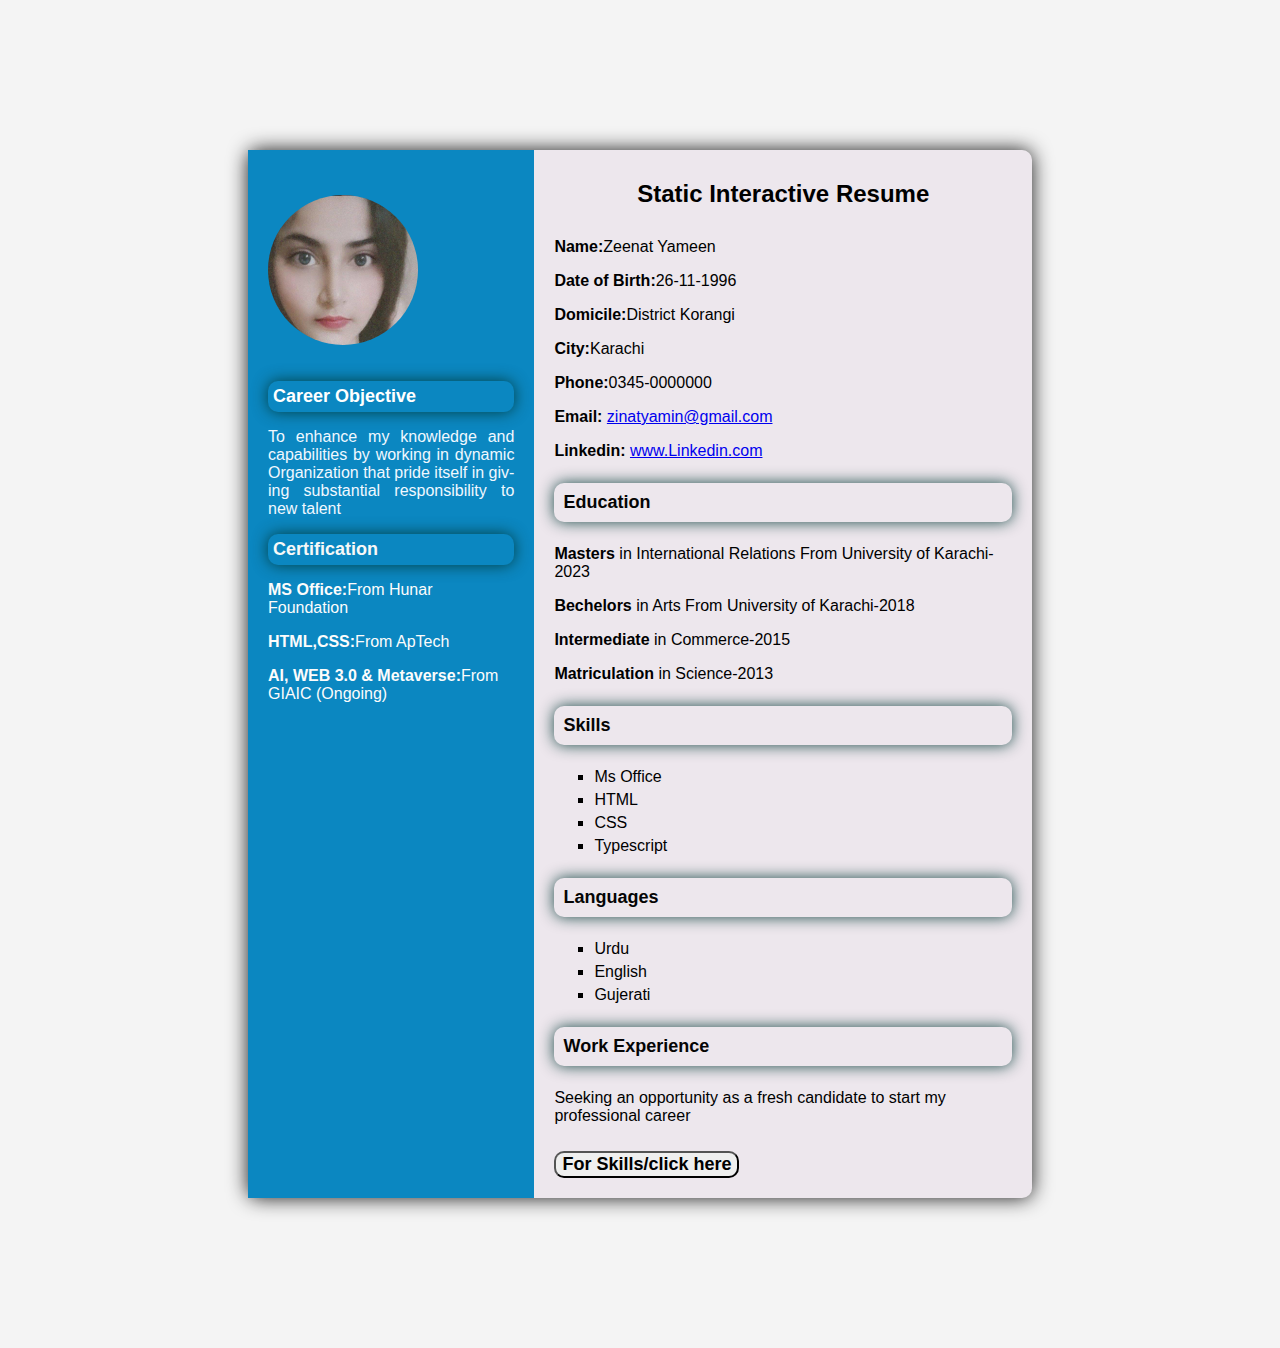
<file: Milestone1/index.html>
<!DOCTYPE html>
<html lang="en">
<head>
    <meta charset="UTF-8">
    <meta name="viewport" content="width=device-width, initial-scale=1.0">
    <title>Static Interactive Resume</title>
    <link rel="stylesheet" href="style.css">
</head>
<body>
  <div  class="resume-container">
  <!--left section-->
  <div class="left-section">
    <img src="ME.jpg" alt="loading" class="profile-picture">
  <section id="objective">
        <h3 style="color:white;">Career Objective</h3>
        <p style="text-align:justify; hyphens: auto; color: aliceblue;">To enhance my knowledge and capabilities by working in dynamic Organization that pride itself in giving substantial responsibility to new talent</p>
    </section>

    <section id="certification">
        <h3 style="color: rgb(247, 248, 247);">Certification</h3>
        <p><b>MS Office:</b>From Hunar Foundation</p>
        <p><b>HTML,CSS:</b>From ApTech</p>
        <p><b>AI, WEB 3.0 & Metaverse:</b>From GIAIC (Ongoing)</p>
    </section>
  </div>


  <!--Right-section-->
  <div class="right-section">
<h1>Static Interactive Resume</h1>

<section id="personal-info">
  <p><b>Name:</b>Zeenat Yameen</p>
  <p><b>Date of Birth:</b>26-11-1996</p>
  <p><b>Domicile:</b>District Korangi</p>
  <p><b>City:</b>Karachi</p>
  <p><b>Phone:</b>0345-0000000</p>
  <p><b>Email:</b> <a href="mailto: zinatyamin@gmail.com">zinatyamin@gmail.com</a></p>
  <p><b>Linkedin:</b> <a href="https://www.linkedin.com/in/zeenat-yameen-0168a829b" target="_blank">www.Linkedin.com</a></p>
</section>

<section id="education">
  <h3>Education</h3>
  <p><b>Masters</b> in International Relations From University of Karachi-2023</p>
  <p><b>Bechelors</b> in Arts From University of Karachi-2018</p>
  <p><b>Intermediate</b> in Commerce-2015</p>
  <P><b>Matriculation</b> in Science-2013</P>
</section>

<section id="skills">
  <h3>Skills</h3>
  <ul>
    <li>Ms Office</li>
    <li>HTML</li>
    <li>CSS</li>
    <li>Typescript</li>
  </ul>
</section>


<section id="languages">
  <h3>Languages</h3>
  <ul>
    <li>Urdu</li>
    <li>English</li>
    <li>Gujerati</li>
  </ul>
</section>

<section id="work-experience">
  <h3>Work Experience</h3>
  <p>Seeking an opportunity as a fresh candidate to start my professional career</p>
</section>

<!-- Button to Toggle skills-->
 <button id="toggle-skills"><b>For Skills/click here</b></button>

</div>

  </div>
  <script src="script.js"></script>  
</body>
</html>
</file>
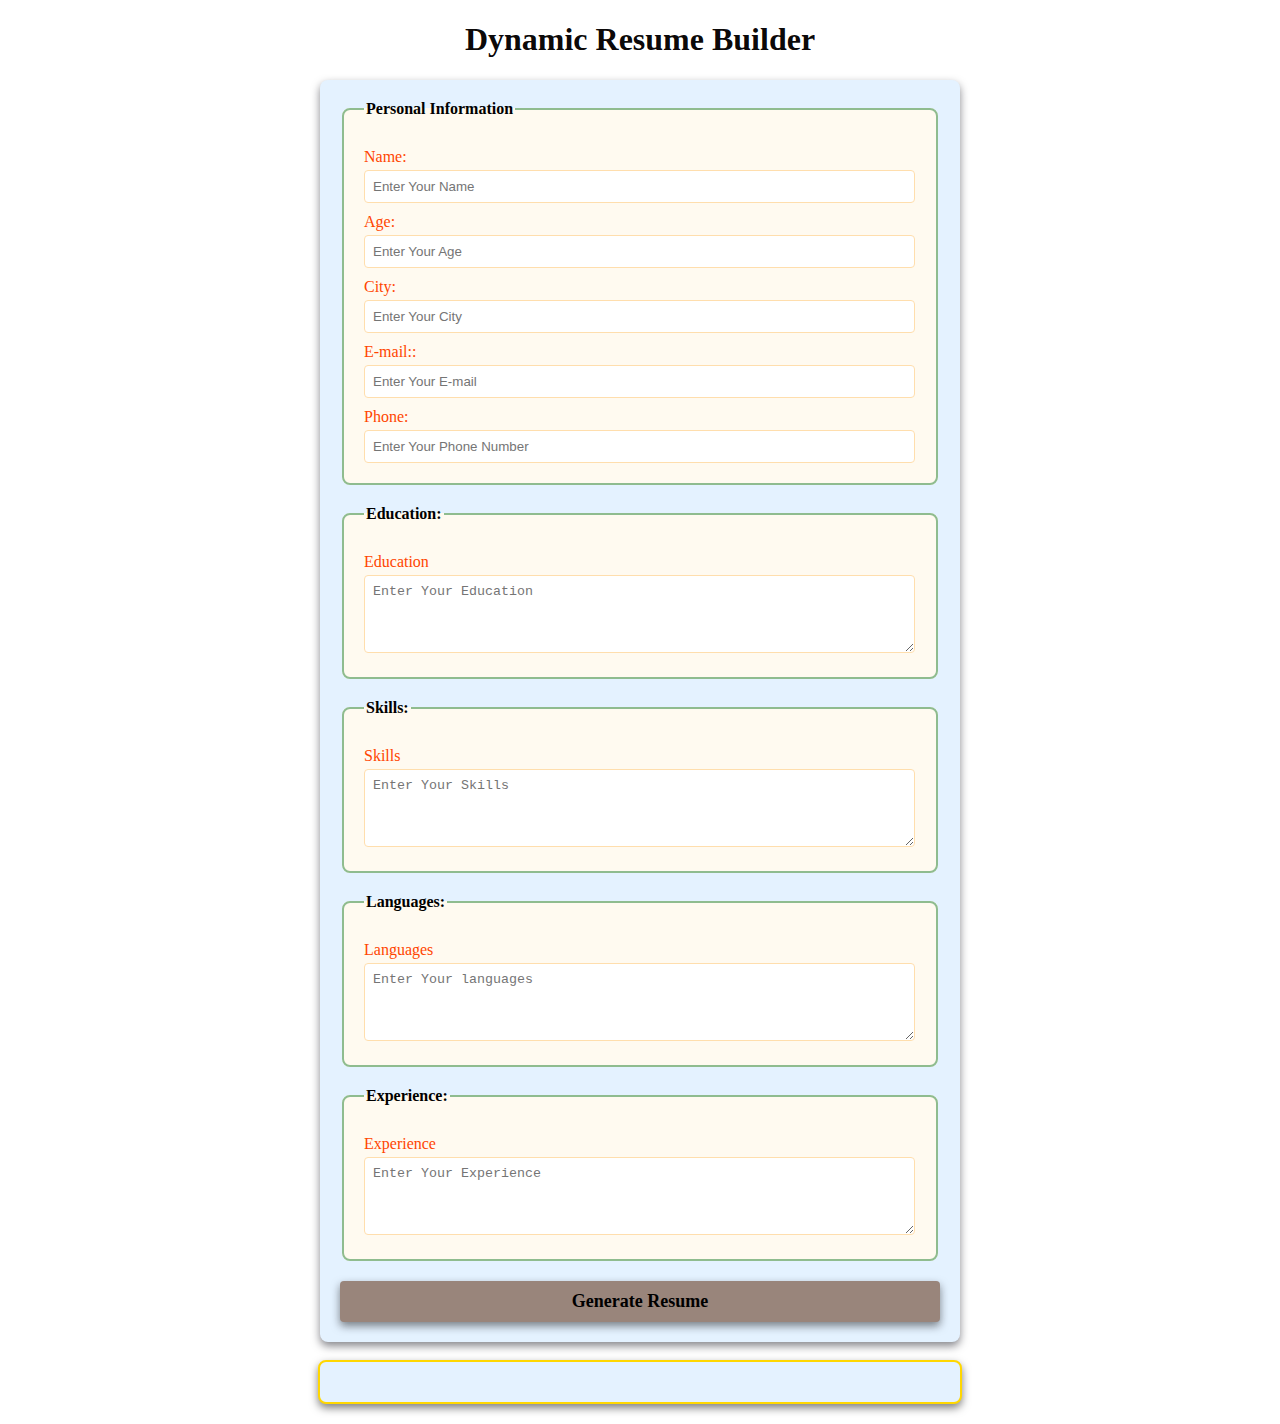
<file: milestone3/index.html>
<!DOCTYPE html>
<html lang="en">
<head>
    <meta charset="UTF-8">
    <meta name="viewport" content="width=device-width, initial-scale=1.0">
    <title>Dynamic Resume Builder</title>
    <link rel="stylesheet" href="style.css">
</head>
<body>
  <h1>Dynamic Resume Builder</h1> 
  <form id="resume-Form">
  <fieldset>
    <legend>Personal Information</legend>
    <label for="name">Name:</label>
    <input type="text" id="name" placeholder="Enter Your Name" required>

    <label for="age">Age:</label>
    <input type="age" id="age" placeholder="Enter Your Age" required>

    <label for="city">City:</label>
    <input type="city" id="city" placeholder="Enter Your City" required>

    <label for="email">E-mail::</label>
    <input type="email" id="email" placeholder="Enter Your E-mail" required>

    <label for="phone">Phone:</label>
    <input type="phone" id="phone" placeholder="Enter Your Phone Number" required>
  </fieldset>

  <fieldset>
    <legend>Education:</legend>
    <label for="education">Education</label>
    <textarea id="education" placeholder="Enter Your Education" rows="4" required></textarea>
  </fieldset>

  <fieldset>
    <legend>Skills:</legend>
    <label for="skills">Skills</label>
    <textarea id="skills" placeholder="Enter Your Skills" rows="4" required></textarea>
  </fieldset>

  <fieldset>
    <legend>Languages:</legend>
    <label for="languages">Languages</label>
    <textarea id="languages" placeholder="Enter Your languages" rows="4" required></textarea>
  </fieldset>

  <fieldset>
    <legend>Experience:</legend>
    <label for="experience">Experience</label>
    <textarea id="experience" placeholder="Enter Your Experience" rows="4" required></textarea>
  </fieldset>

  <button type="submit"><b>Generate Resume</b></button>
</form> 
<br>

<!--Dynamic Resume-->
<div id="resume-display">
    <!--it will generate resume below-->
</div>

<script src="script.js"></script>

</body>
</html>
</file>
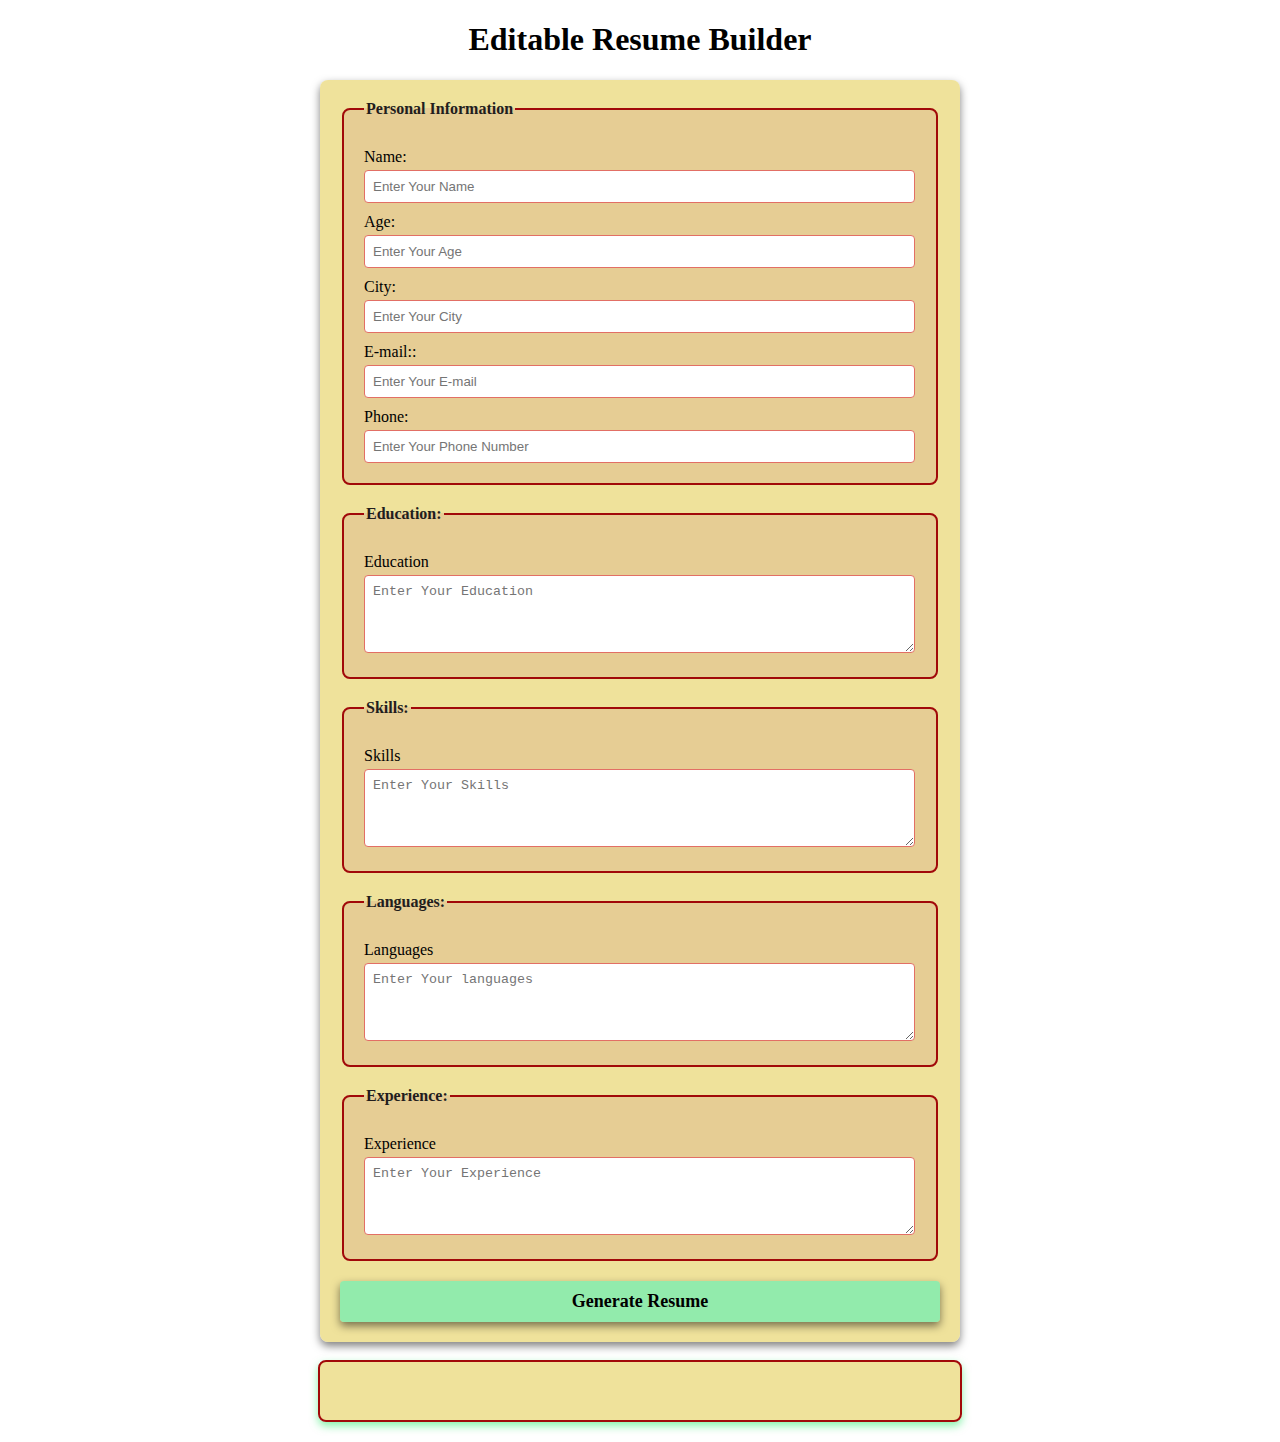
<file: milestone4/index.html>
<!DOCTYPE html>
<html lang="en">
<head>
    <meta charset="UTF-8">
    <meta name="viewport" content="width=device-width, initial-scale=1.0">
    <title>Editable Resume Builder</title>
    <link rel="stylesheet" href="style.css">
</head>
<body>
  <h1>Editable Resume Builder</h1> 
  <form id="resume-Form">
  <fieldset>
    <legend>Personal Information</legend>
    <label for="name">Name:</label>
    <input type="text" id="name" placeholder="Enter Your Name" required>

    <label for="age">Age:</label>
    <input type="age" id="age" placeholder="Enter Your Age" required>

    <label for="city">City:</label>
    <input type="city" id="city" placeholder="Enter Your City" required>

    <label for="email">E-mail::</label>
    <input type="email" id="email" placeholder="Enter Your E-mail" required>

    <label for="phone">Phone:</label>
    <input type="phone" id="phone" placeholder="Enter Your Phone Number" required>
  </fieldset>

  <fieldset>
    <legend>Education:</legend>
    <label for="education">Education</label>
    <textarea id="education" placeholder="Enter Your Education" rows="4" required></textarea>
  </fieldset>

  <fieldset>
    <legend>Skills:</legend>
    <label for="skills">Skills</label>
    <textarea id="skills" placeholder="Enter Your Skills" rows="4" required></textarea>
  </fieldset>

  <fieldset>
    <legend>Languages:</legend>
    <label for="languages">Languages</label>
    <textarea id="languages" placeholder="Enter Your languages" rows="4" required></textarea>
  </fieldset>

  <fieldset>
    <legend>Experience:</legend>
    <label for="experience">Experience</label>
    <textarea id="experience" placeholder="Enter Your Experience" rows="4" required></textarea>
  </fieldset>

  <button type="submit"><b>Generate Resume</b></button>
</form> 
<br>

<!--Dynamic /Editble Resume-->
<div id="resume-display" contenteditable="true">
    <!--it will generate resume below-->
</div>

<script src="script.js"></script>

</body>
</html>
</file>
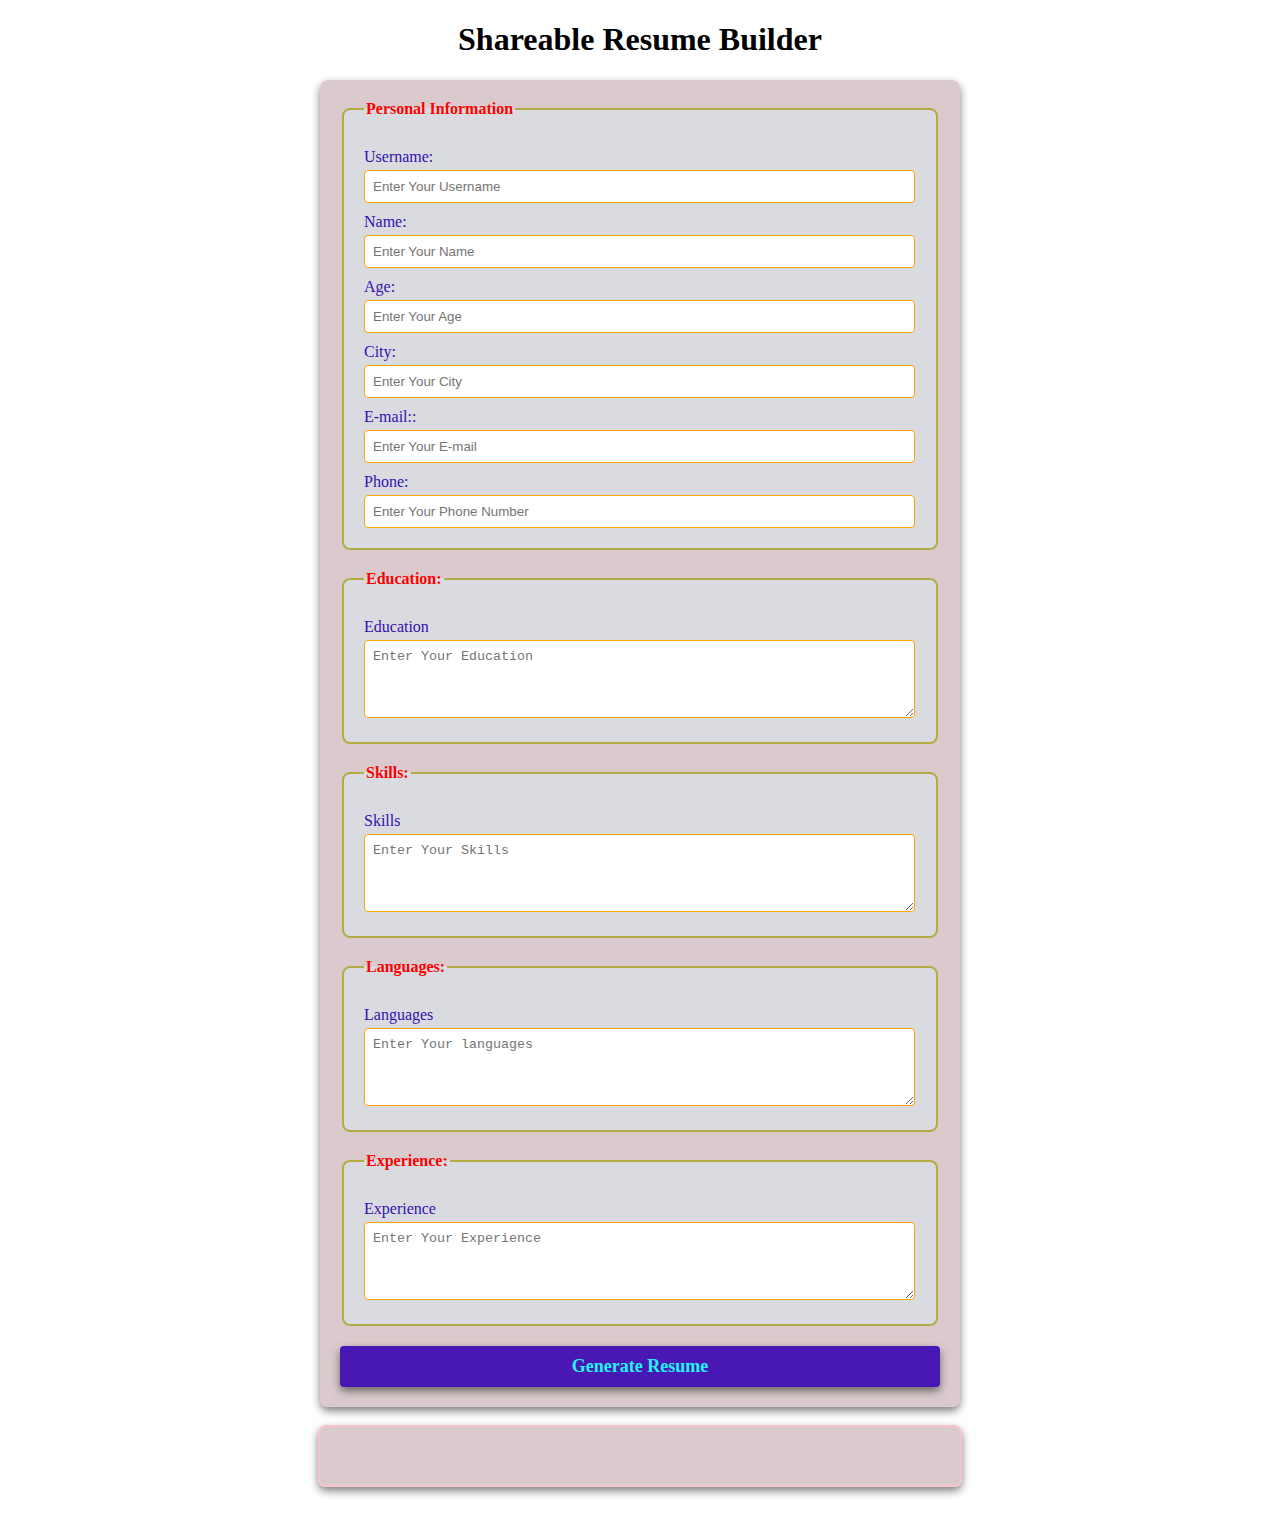
<file: milestone5/index.html>
<!DOCTYPE html>
<html lang="en">
<head>
    <meta charset="UTF-8">
    <meta name="viewport" content="width=device-width, initial-scale=1.0">
    <title>Shareable Resume Builder</title>
    <link rel="stylesheet" href="style.css">
</head>
<body>
  <h1>Shareable Resume Builder</h1> 
  <form id="resume-Form">
  <fieldset>
    <legend>Personal Information</legend>
    <label for="username">Username:</label>
    <input type="text" id="username" placeholder="Enter Your Username" required>
    
    <label for="name">Name:</label>
    <input type="text" id="name" placeholder="Enter Your Name" required>

    <label for="age">Age:</label>
    <input type="age" id="age" placeholder="Enter Your Age" required>

    <label for="city">City:</label>
    <input type="city" id="city" placeholder="Enter Your City" required>

    <label for="email">E-mail::</label>
    <input type="email" id="email" placeholder="Enter Your E-mail" required>

    <label for="phone">Phone:</label>
    <input type="phone" id="phone" placeholder="Enter Your Phone Number" required>
  </fieldset>

  <fieldset>
    <legend>Education:</legend>
    <label for="education">Education</label>
    <textarea id="education" placeholder="Enter Your Education" rows="4" required></textarea>
  </fieldset>

  <fieldset>
    <legend>Skills:</legend>
    <label for="skills">Skills</label>
    <textarea id="skills" placeholder="Enter Your Skills" rows="4" required></textarea>
  </fieldset>

  <fieldset>
    <legend>Languages:</legend>
    <label for="languages">Languages</label>
    <textarea id="languages" placeholder="Enter Your languages" rows="4" required></textarea>
  </fieldset>

  <fieldset>
    <legend>Experience:</legend>
    <label for="experience">Experience</label>
    <textarea id="experience" placeholder="Enter Your Experience" rows="4" required></textarea>
  </fieldset>

  <button type="submit"><b>Generate Resume</b></button>
</form> 
<br>

<!--Dynamic /Editble Resume-->
<div id="resume-display" contenteditable="true">
    <!--it will generate resume below-->
</div>

<br>

<!--section of shareable link and download option-->
<div id="shareable-link-container" style="display: none;">
  <h2>Shareable Link</h2>
  <p>Link To view and edit your resume: </p>
  <a href="#" id="shareable-link" target="_blank"></a>
  <br>
  <button id="pdf-download"><b>Download as PDF</b></button>
</div>

<script src="script.js"></script>

</body>
</html>
</file>
<file: Milestone1/style.css>
/* Styling */
body {
    font-family:Arial, sans-serif;
    background-color: #f4f4f4;
    margin: 0;
    padding: 150px;
}

.resume-container {
    display:flex;
    background-color:rgba(220, 202, 220, 0.293);
    width: 80%;
    margin: 0 auto;
    border-radius: 10px;
    box-shadow: 0 0 20px rgba(0, 0, 0, 0.9);
}

/* Left Section Styling */
.left-section {
    background-color:hsl(199, 89%, 40%);
    color:rgb(252, 252, 252);
    padding: 20px;
    width: 35%;
    text-align:initial;
    border-right: aliceblue;
}

.profile-picture {
    width: 150px;
    height: 150px;
    margin-top: 10%;
    border-radius: 50%;
    border:rgb(150, 232, 150);
    margin-bottom: 20px;
}

h1 {
    font-size: 24px;
    margin: 10px 0;
    margin-bottom: 30px;
    text-align:center;
}

h3 {
    font-size: 18px;
    padding: 2%;
    margin: 20px 0 10px;
    color:rgb(5, 5, 5);
    border-radius: 10px;
    box-shadow: 0 0 15px #013733e4;
    margin-top: 5%;
    margin-bottom: 5%;
}

ul {
    list-style-type:square;
    padding: 10;
    margin: 10px 0;
}

ul li {
    margin: 5px 0;
}

/* Right Section Styling */
.right-section {
    padding: 20px;
    width: 65%;
}

button {
    font-family: Arial, sans-serif;
    border-radius: 10px;
    box-shadow:#6a5b5c;
    cursor:pointer;
    margin-top: 10px;
    font-size: 18px;
}

button:hover {
    background-color:rgba(246, 18, 18, 0.595);
}
</file>
<file: milestone3/style.css>
/* Styling form and resume sections */

body {
    font-family: 'Times New Roman', Times, serif;
    margin: 20px;
    padding: 0;
    background-color:white;
}

form {
    margin: auto;
    background-color: rgb(228, 242, 255);
    border-radius: 8px;
    box-shadow: 0 4px 8px rgba(14, 13, 24, 0.5);
    padding: 20px;
    max-width: 600px;
}

h1 {
    text-align: center;
    color: rgba(5, 2, 2, 0.992);
}

fieldset {
    border: 2px solid darkseagreen;
    border-radius: 8px;
    padding: 20px;
    margin-bottom: 20px;
    background-color:floralwhite;
}

legend {
    font-weight: bold;
    text-align: left;
    color:black;
}

label {
    display: block;
    margin-top: 10px;
    color:orangered;

}

input,textarea {
    margin-top: 4px;
    padding: 8px;
    width: calc(100% - 1px);
    border: 1px solid navajowhite;
    border-radius: 4px;
    box-sizing: border-box;
}

button {
    display: block;
    width: 100%;
    background-color: rgb(153, 133, 123);
    color: black;
    border: none;
    border-radius: 4px;
    box-shadow: 0 4px 8px rgba(14, 13, 13, 0.5);
    margin-top: 10px;
    font-size: 18px;
    font-family: 'Times New Roman', Times, serif;
    padding: 10px;
    cursor: pointer;
}

button :hover {
    color: rgb(206, 50, 26);
}

#resume-display {
    max-width: 600px;
    margin: auto;
    padding: 20px;
    border: 2px solid gold;
    border-radius: 8px;
    background-color: rgb(228, 242, 255);
    box-shadow: 0 4px 8px rgba(0, 0, 0, 0.5);
}

#resume-display h2 {
    color:rgb(170, 29, 13);
}
</file>
<file: milestone4/style.css>
/* Styling form and resume sections */

body {
    font-family: 'Times New Roman', Times, serif;
    margin: 20px;
    padding: 0;
    background-color: white;
}

form {
    margin: auto;
    background-color: rgba(234, 218, 125, 0.774);
    border-radius: 8px;
    box-shadow: 0 4px 8px rgba(0, 0, 0, 0.5);
    padding: 20px;
    max-width: 600px;
}

h1 {
    text-align: center;
    color: black;
}

fieldset {
    border: 2px solid rgb(161, 9, 9);
    border-radius: 8px;
    padding: 20px;
    margin-bottom: 20px;
    background-color: rgba(185, 94, 109, 0.152);
}

legend {
    font-weight: bold;
    text-align: left;
    color: rgb(34, 29, 29);
}

label {
    display: block;
    margin-top: 10px;
    color: black;

}

input,textarea {
    margin-top: 4px;
    padding: 8px;
    width: calc(100% - 1px);
    border: 1px solid rgb(226, 111, 101);
    border-radius: 4px;
    box-sizing: border-box;
}

button {
    display: block;
    width: 100%;
    background-color: rgba(122, 238, 176, 0.8);
    color: rgb(0, 0, 0);
    border: none;
    border-radius: 4px;
    box-shadow: 0 4px 8px rgba(0, 0, 0, 0.5);
    margin-top: 10px;
    font-size: 18px;
    font-family: 'Times New Roman', Times, serif;
    padding: 10px;
    cursor: pointer;
}

button :hover {
    color: rgb(250, 4, 4);
}

#resume-display {
    max-width: 600px;
    margin: auto;
    padding: 20px;
    border: 2px  solid rgb(161, 9, 9);
    border-radius: 8px;
    background-color:rgba(234, 218, 125, 0.774);
    box-shadow: 0 4px 8px rgba(16, 232, 88, 0.5);
    /*for resume editable*/
    outline: none;
}


#resume-display h2 {
    color: black;
}
</file>
<file: milestone5/style.css>
/* Styling form and resume sections */

body {
    font-family: 'Times New Roman', Times, serif;
    margin: 20px;
    padding: 0;
    background-color: white;
}

form {
    margin: auto;
    background-color: rgba(216, 199, 202, 0.944);
    border-radius: 8px;
    box-shadow: 0 4px 8px rgba(0, 0, 0, 0.5);
    padding: 20px;
    max-width: 600px;
}

h1 {
    text-align: center;
    color: rgb(0, 0, 0);
}

fieldset {
    border: 2px solid rgb(180, 172, 66);
    border-radius: 8px;
    padding: 20px;
    margin-bottom: 20px;
    background-color: rgba(217, 228, 235, 0.634);
}

legend {
    font-weight: bold;
    text-align: left;
    color:red;
}

label {
    display: block;
    margin-top: 10px;
    color: rgb(52, 15, 175);

}

input,textarea {
    margin-top: 4px;
    padding: 8px;
    width: calc(100% - 1px);
    border: 1px solid orange;
    border-radius: 4px;
    box-sizing: border-box;
}

button {
    display: block;
    width: 100%;
    background-color: rgb(73, 24, 180);
    color: rgb(36, 243, 247);
    border: none;
    border-radius: 4px;
    box-shadow: 0 4px 8px rgba(0, 0, 0, 0.5);
    margin-top: 10px;
    font-size: 18px;
    font-family: 'Times New Roman', Times, serif;
    padding: 10px;
    cursor: pointer;
}

button :hover {
    color:gold;
}

#resume-display {
    max-width: 600px;
    margin: auto;
    padding: 20px;
    border: 2px solid rgba(248, 196, 206, 0.944);
    border-radius: 8px;
    background-color: rgba(216, 199, 202, 0.944);
    box-shadow: 0 4px 8px rgba(0, 0, 0, 0.5);
    /*for resume editable*/
    outline: none;
}

#resume-display h2 {
    color: black;
}
</file>
